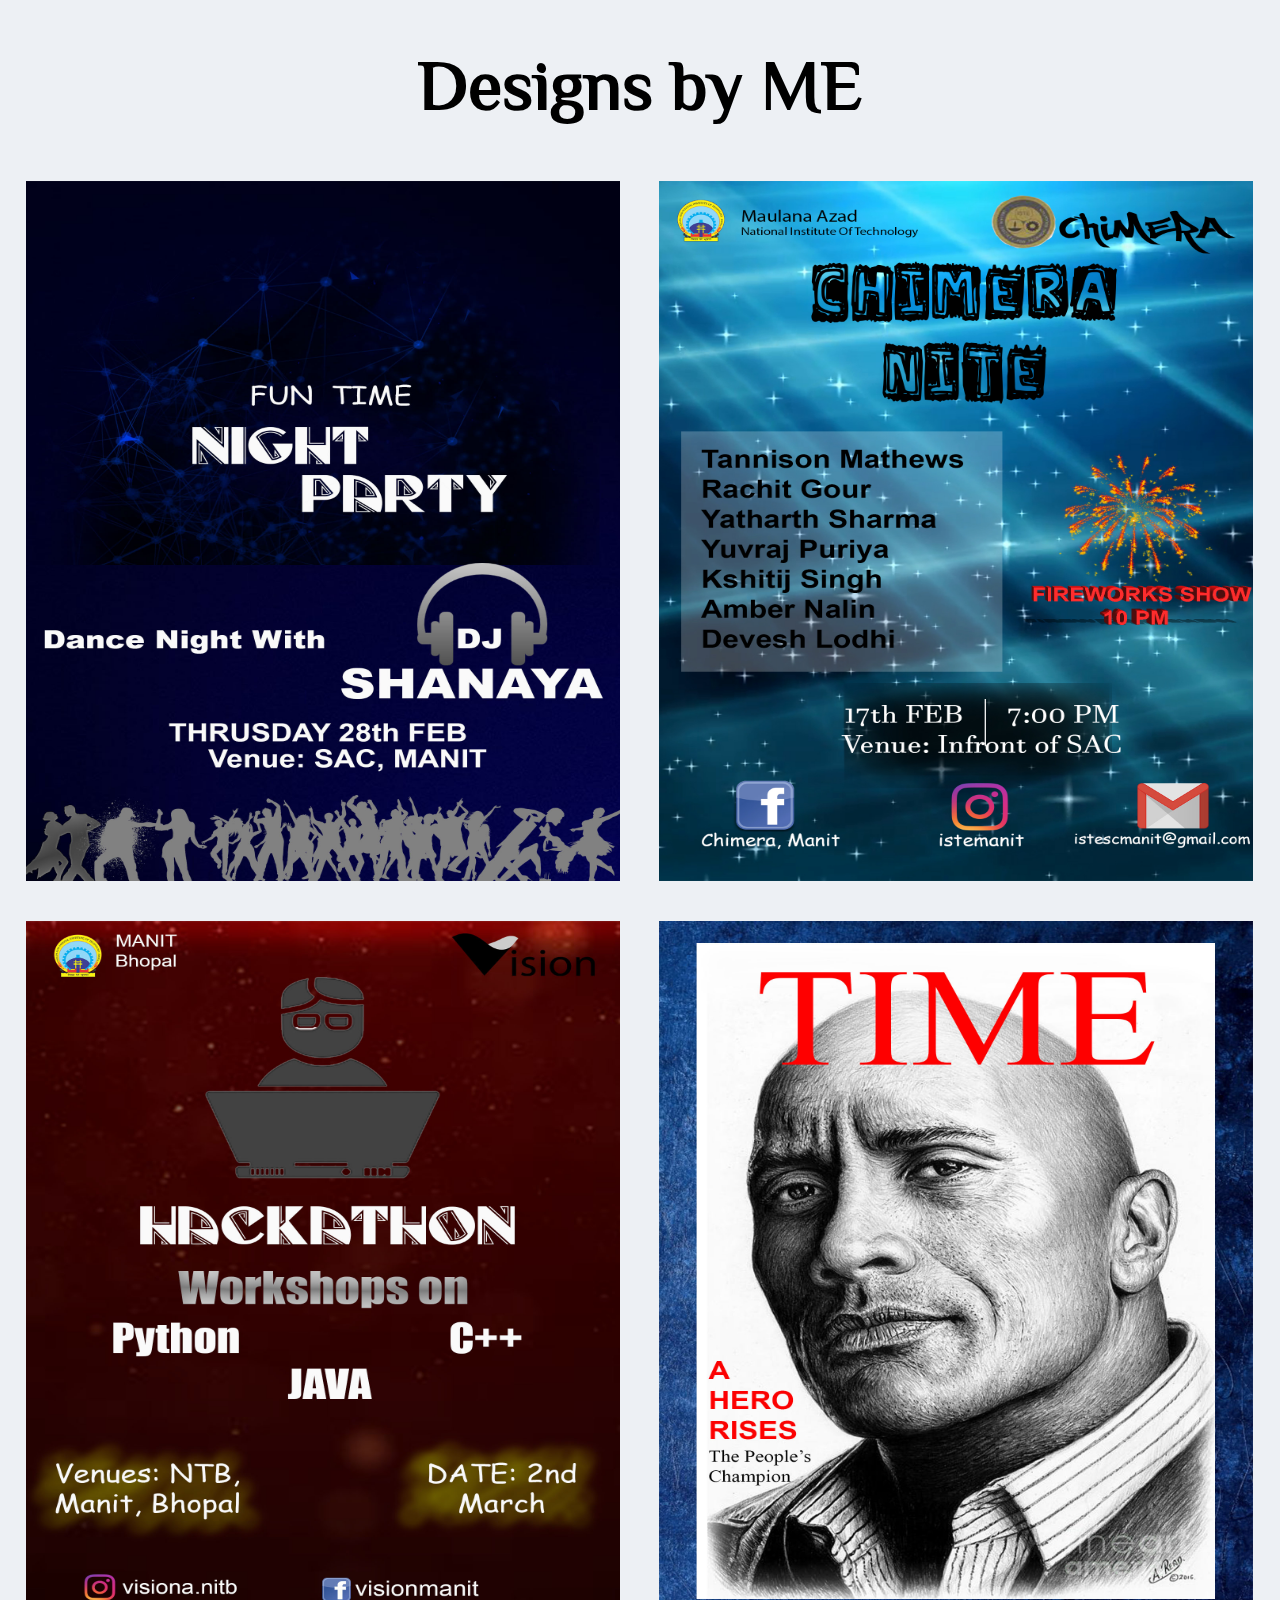
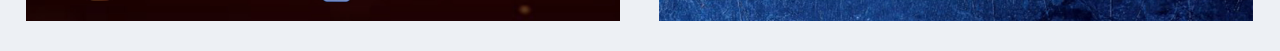
<file: design.html>
<!DOCTYPE html>
<html>
<head>
	<title></title>
<link rel="stylesheet" type="text/css" href="design.css">
<link rel="stylesheet" href="https://use.fontawesome.com/releases/v5.8.1/css/all.css" integrity="sha384-50oBUHEmvpQ+1lW4y57PTFmhCaXp0ML5d60M1M7uH2+nqUivzIebhndOJK28anvf" crossorigin="anonymous">
<link href="https://fonts.googleapis.com/css?family=ZCOOL+XiaoWei" rel="stylesheet">
</head>
<body>
<h1><i class="fab fa-adobe"></i>  Designs by ME</h1>
<div class="i">
	<img src="task2.jpg">
	<img src="task3.jpg">
	<img src="task.jpg">
	<img src="task4.jpg">
	
	
	

	



</div>


</body>
</html>
</file>
<file: design.css>
img {
	width:47%;
	max-height: 700px;
	margin:1.4% ;
	

}
body {
	background: #edf0f4;
}
h1 {
	text-align: center;
	font-size: 70px;
	font-family: 'ZCOOL XiaoWei', serif;
}
</file>
